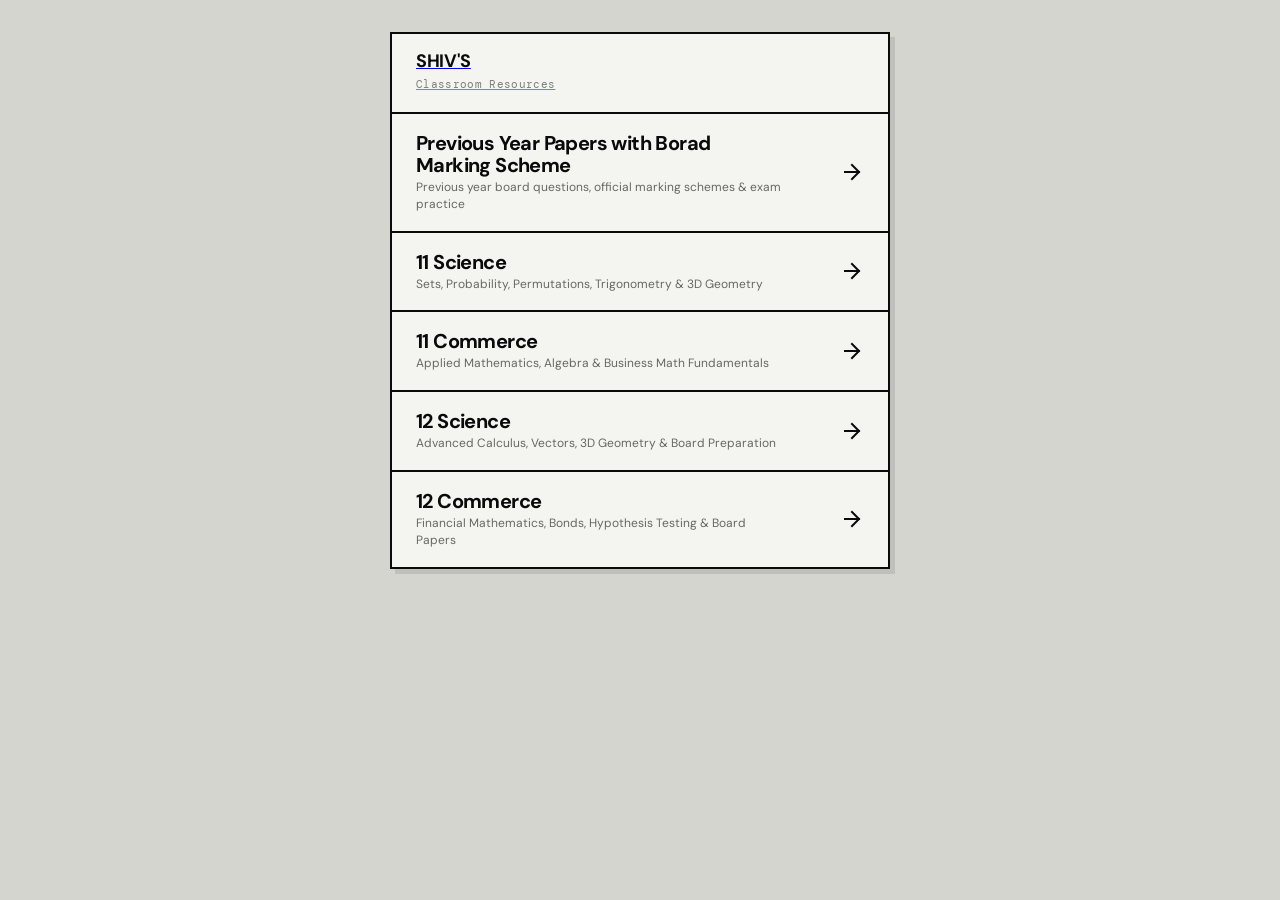
<file: index.html>
<!DOCTYPE html>
<html lang="en">
<head>
    <!-- Google tag (gtag.js) -->
<script async src="https://www.googletagmanager.com/gtag/js?id=G-BH613MMK97"></script>
<script>
  window.dataLayer = window.dataLayer || [];
  function gtag(){dataLayer.push(arguments);}
  gtag('js', new Date());

  gtag('config', 'G-BH613MMK97');
</script>

    <meta charset="UTF-8">
    <meta name="viewport" content="width=device-width, initial-scale=1.0">
    <title>Shiv's Classroom</title>
    <link rel="stylesheet" href="/style.css">
</head>

<body>
    <div class="app-container">

        <a href="/" class="header-link">
            <header>
                <span class="brand-bold">SHIV'S</span>
                <span class="brand-light">Classroom Resources</span>
            </header>
        </a>

        <a href="https://cbsepyq.com" target="_blank" rel="noopener noreferrer" class="category-card">
            <div class="category-content">
                <div class="category-title">Previous Year Papers with Borad Marking Scheme</div>
                <div class="category-description">
                    Previous year board questions, official marking schemes & exam practice
                </div>
            </div>

            <svg class="category-arrow" viewBox="0 0 24 24" fill="none" stroke="currentColor" stroke-linecap="square" stroke-linejoin="miter">
                <line x1="5" y1="12" x2="19" y2="12"></line>
                <polyline points="12 5 19 12 12 19"></polyline>
            </svg>
        </a>

        <a href="/11-science/" class="category-card">
            <div class="category-content">
                <div class="category-title">11 Science</div>
                <div class="category-description">
                    Sets, Probability, Permutations, Trigonometry & 3D Geometry
                </div>
            </div>

            <svg class="category-arrow" viewBox="0 0 24 24" fill="none" stroke="currentColor" stroke-linecap="square" stroke-linejoin="miter">
                <line x1="5" y1="12" x2="19" y2="12"></line>
                <polyline points="12 5 19 12 12 19"></polyline>
            </svg>
        </a>

        <a href="/11-commerce/" class="category-card">
            <div class="category-content">
                <div class="category-title">11 Commerce</div>
                <div class="category-description">
                    Applied Mathematics, Algebra & Business Math Fundamentals
                </div>
            </div>

            <svg class="category-arrow" viewBox="0 0 24 24" fill="none" stroke="currentColor" stroke-linecap="square" stroke-linejoin="miter">
                <line x1="5" y1="12" x2="19" y2="12"></line>
                <polyline points="12 5 19 12 12 19"></polyline>
            </svg>
        </a>

        <a href="/12-science/" class="category-card">
            <div class="category-content">
                <div class="category-title">12 Science</div>
                <div class="category-description">
                    Advanced Calculus, Vectors, 3D Geometry & Board Preparation
                </div>
            </div>

            <svg class="category-arrow" viewBox="0 0 24 24" fill="none" stroke="currentColor" stroke-linecap="square" stroke-linejoin="miter">
                <line x1="5" y1="12" x2="19" y2="12"></line>
                <polyline points="12 5 19 12 12 19"></polyline>
            </svg>
        </a>

        <a href="/12-commerce/" class="category-card">
            <div class="category-content">
                <div class="category-title">12 Commerce</div>
                <div class="category-description">
                    Financial Mathematics, Bonds, Hypothesis Testing & Board Papers
                </div>
            </div>

            <svg class="category-arrow" viewBox="0 0 24 24" fill="none" stroke="currentColor" stroke-linecap="square" stroke-linejoin="miter">
                <line x1="5" y1="12" x2="19" y2="12"></line>
                <polyline points="12 5 19 12 12 19"></polyline>
            </svg>
        </a>

    </div>
</body>
</html>
</file>
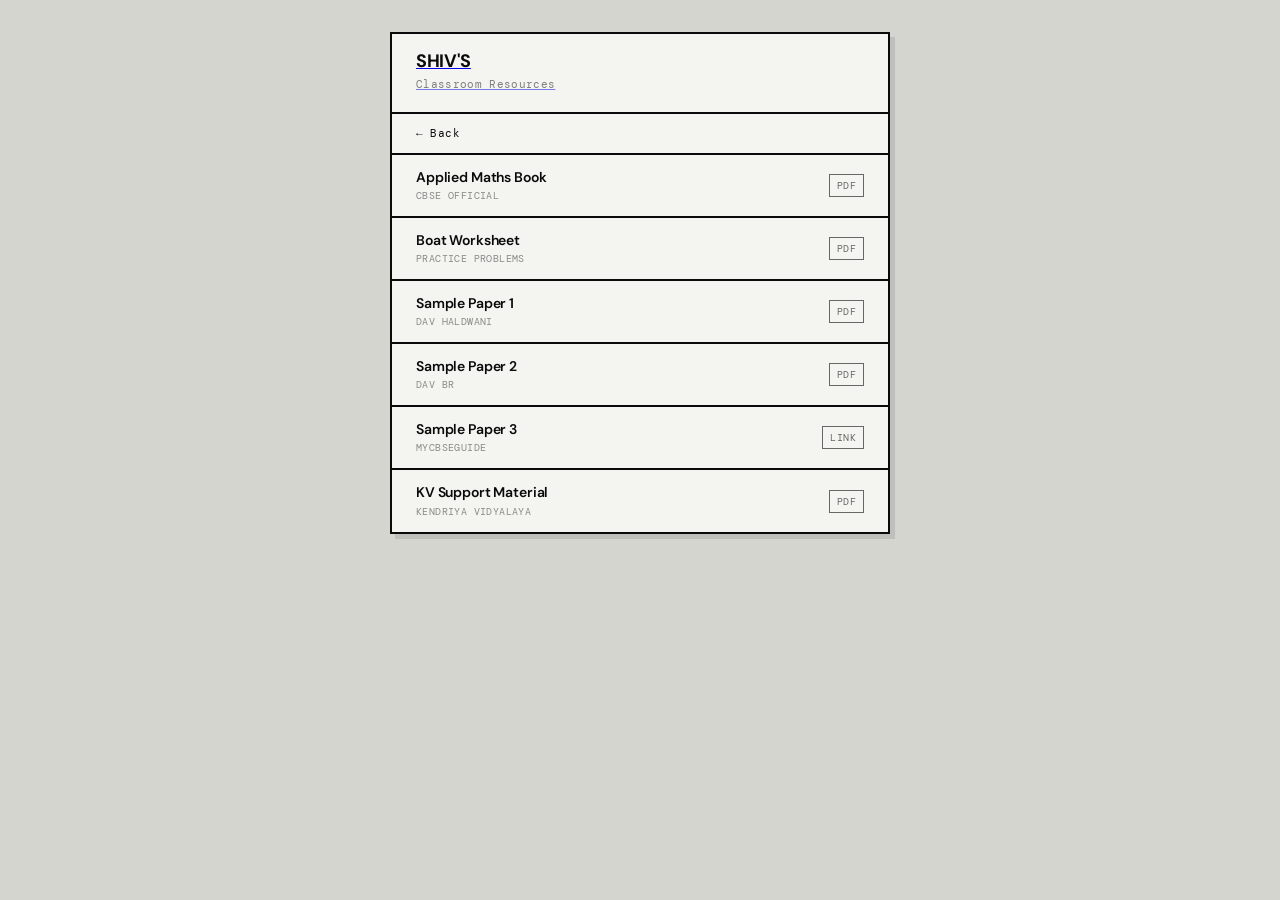
<file: 11-commerce/index.html>
<!DOCTYPE html>
<html lang="en">
<head>
    <meta charset="UTF-8">
    <meta name="viewport" content="width=device-width, initial-scale=1.0">
    <title>11 Commerce — Shiv's Classroom</title>
    <link rel="stylesheet" href="/style.css">
</head>
<body>
    <div class="app-container">

        <a href="/" class="header-link">
            <header>
                <span class="brand-bold">SHIV'S</span>
                <span class="brand-light">Classroom Resources</span>
            </header>
        </a>

        <a href="/" class="back-btn">← Back</a>

        <div class="resource-list">
            <a href="https://cbseacademic.nic.in/web_material/Manuals/Applied_Mathemathics.pdf" class="list-item" target="_blank">
                <div class="item-left">
                    <span class="item-title">Applied Maths Book</span>
                    <span class="item-meta">CBSE Official</span>
                </div>
                <span class="item-right">PDF</span>
            </a>
            <a href="https://pub-97d37aea4fae4c888b8fa45d04fb260d.r2.dev/11-commerce/BOAT.pdf" class="list-item" target="_blank">
                <div class="item-left">
                    <span class="item-title">Boat Worksheet</span>
                    <span class="item-meta">Practice Problems</span>
                </div>
                <span class="item-right">PDF</span>
            </a>
            <a href="https://davhaldwani.edu.in/File/5652/AppliedMaths_XI_2022-23.pdf" class="list-item" target="_blank">
                <div class="item-left">
                    <span class="item-title">Sample Paper 1</span>
                    <span class="item-meta">DAV Haldwani</span>
                </div>
                <span class="item-right">PDF</span>
            </a>
            <a href="https://davbr.org/File/4554/CYJ_PP_XI_AP-MATHS.pdf" class="list-item" target="_blank">
                <div class="item-left">
                    <span class="item-title">Sample Paper 2</span>
                    <span class="item-meta">DAV BR</span>
                </div>
                <span class="item-right">PDF</span>
            </a>
            <a href="https://mycbseguide.com/blog/cbse-class-11-applied-maths-sample-papers/" class="list-item" target="_blank">
                <div class="item-left">
                    <span class="item-title">Sample Paper 3</span>
                    <span class="item-meta">MyCBSEGuide</span>
                </div>
                <span class="item-right">Link</span>
            </a>
            <a href="https://drive.google.com/file/d/1ITdYCHi3yShAX7RWvqWe8uJIs19L_tcN/view" class="list-item" target="_blank">
                <div class="item-left">
                    <span class="item-title">KV Support Material</span>
                    <span class="item-meta">Kendriya Vidyalaya</span>
                </div>
                <span class="item-right">PDF</span>
            </a>
        </div>

    </div>
</body>
</html>
</file>
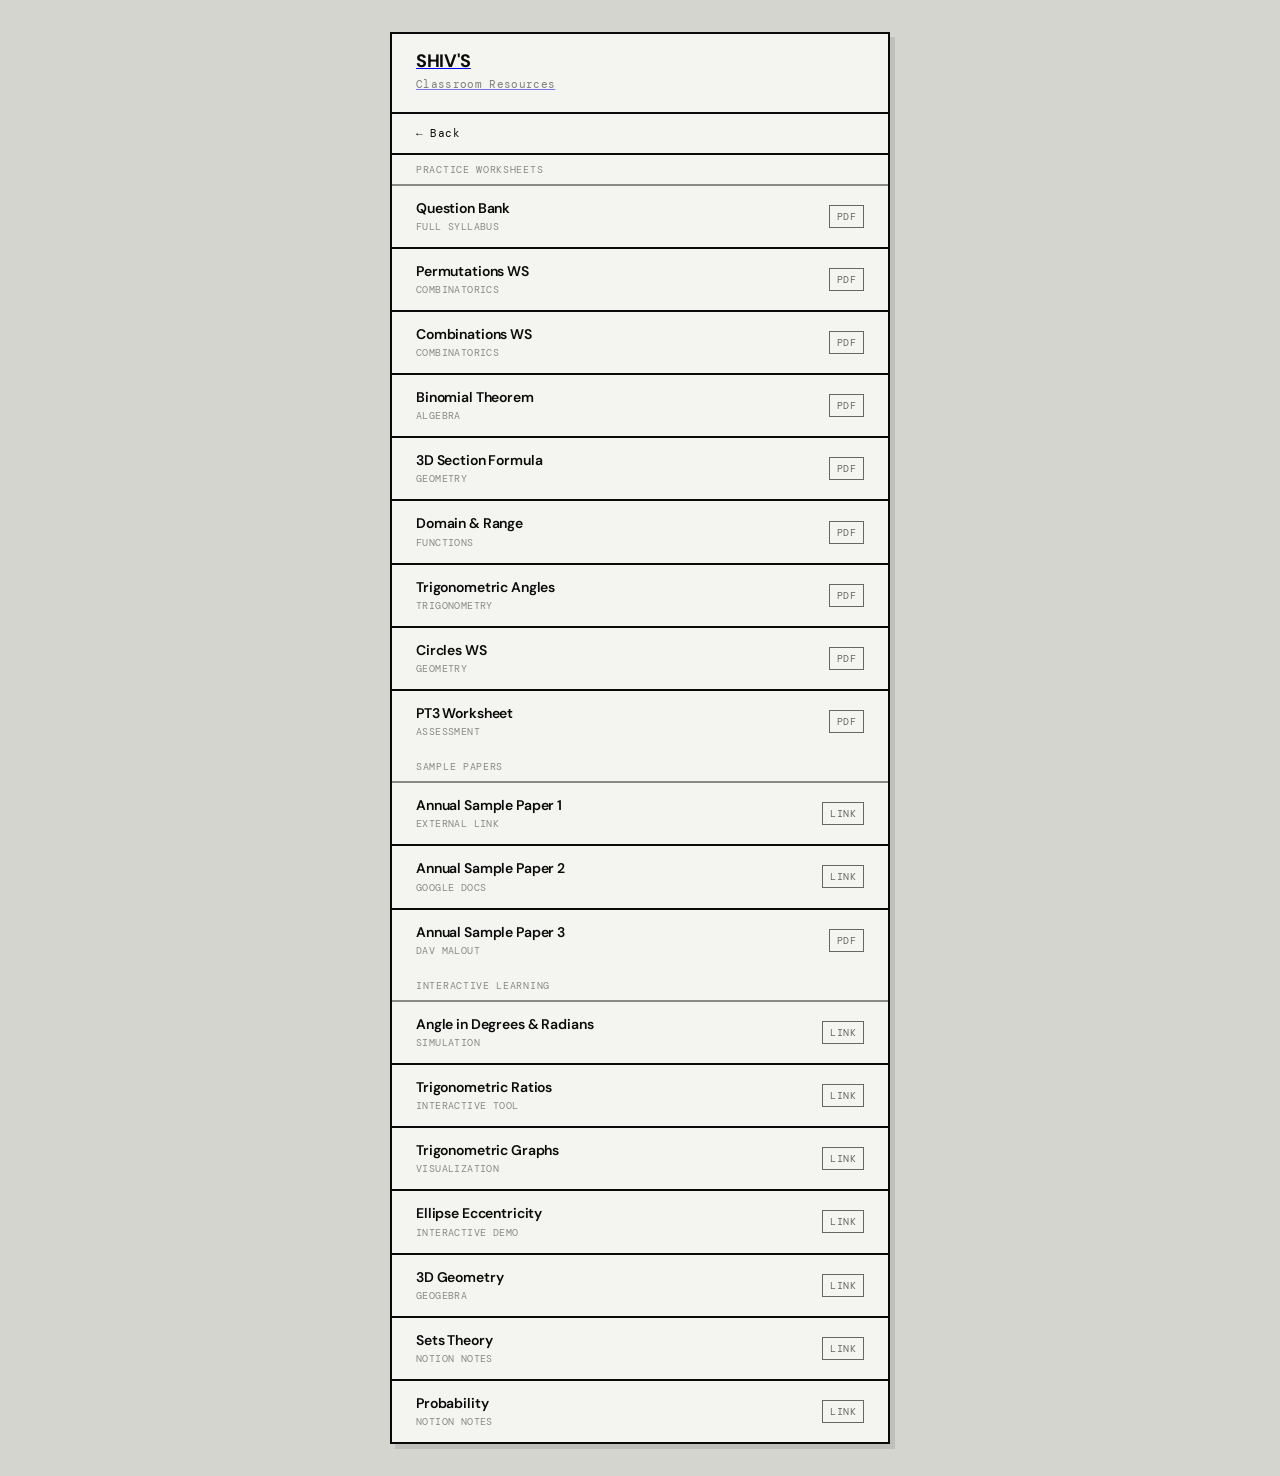
<file: 11-science/index.html>
<!DOCTYPE html>
<html lang="en">
<head>
    <meta charset="UTF-8">
    <meta name="viewport" content="width=device-width, initial-scale=1.0">
    <title>11 Science — Shiv's Classroom</title>
    <link rel="stylesheet" href="/style.css">
</head>
<body>
    <div class="app-container">

        <a href="/" class="header-link">
            <header>
                <span class="brand-bold">SHIV'S</span>
                <span class="brand-light">Classroom Resources</span>
            </header>
        </a>

        <a href="/" class="back-btn">← Back</a>

        <div class="section-header">Practice Worksheets</div>
        <div class="resource-list">
            <a href="https://pub-97d37aea4fae4c888b8fa45d04fb260d.r2.dev/11-science/question-bank.pdf" class="list-item" target="_blank">
                <div class="item-left">
                    <span class="item-title">Question Bank</span>
                    <span class="item-meta">Full Syllabus</span>
                </div>
                <span class="item-right">PDF</span>
            </a>
            <a href="https://pub-97d37aea4fae4c888b8fa45d04fb260d.r2.dev/11-science/permutations.pdf" class="list-item" target="_blank">
                <div class="item-left">
                    <span class="item-title">Permutations WS</span>
                    <span class="item-meta">Combinatorics</span>
                </div>
                <span class="item-right">PDF</span>
            </a>
            <a href="https://pub-97d37aea4fae4c888b8fa45d04fb260d.r2.dev/11-science/COMBINATIONS.pdf" class="list-item" target="_blank">
                <div class="item-left">
                    <span class="item-title">Combinations WS</span>
                    <span class="item-meta">Combinatorics</span>
                </div>
                <span class="item-right">PDF</span>
            </a>
            <a href="https://pub-97d37aea4fae4c888b8fa45d04fb260d.r2.dev/11-science/binomial-theorem.pdf" class="list-item" target="_blank">
                <div class="item-left">
                    <span class="item-title">Binomial Theorem</span>
                    <span class="item-meta">Algebra</span>
                </div>
                <span class="item-right">PDF</span>
            </a>
            <a href="https://pub-97d37aea4fae4c888b8fa45d04fb260d.r2.dev/11-science/3D%20Section%20Formula.pdf" class="list-item" target="_blank">
                <div class="item-left">
                    <span class="item-title">3D Section Formula</span>
                    <span class="item-meta">Geometry</span>
                </div>
                <span class="item-right">PDF</span>
            </a>
            <a href="https://pub-97d37aea4fae4c888b8fa45d04fb260d.r2.dev/11-science/domain-and-range-of-function.pdf" class="list-item" target="_blank">
                <div class="item-left">
                    <span class="item-title">Domain & Range</span>
                    <span class="item-meta">Functions</span>
                </div>
                <span class="item-right">PDF</span>
            </a>
            <a href="https://pub-97d37aea4fae4c888b8fa45d04fb260d.r2.dev/11-science/Value%20of%20Trig%20Ratios.pdf" class="list-item" target="_blank">
                <div class="item-left">
                    <span class="item-title">Trigonometric Angles</span>
                    <span class="item-meta">Trigonometry</span>
                </div>
                <span class="item-right">PDF</span>
            </a>
            <a href="https://pub-97d37aea4fae4c888b8fa45d04fb260d.r2.dev/11-science/circles.pdf" class="list-item" target="_blank">
                <div class="item-left">
                    <span class="item-title">Circles WS</span>
                    <span class="item-meta">Geometry</span>
                </div>
                <span class="item-right">PDF</span>
            </a>
            <a href="https://pub-97d37aea4fae4c888b8fa45d04fb260d.r2.dev/11-science/PT3%20Mathematics%20Worksheet.pdf" class="list-item" target="_blank">
                <div class="item-left">
                    <span class="item-title">PT3 Worksheet</span>
                    <span class="item-meta">Assessment</span>
                </div>
                <span class="item-right">PDF</span>
            </a>
        </div>

        <div class="section-header">Sample Papers</div>
        <div class="resource-list">
            <a href="https://kumarsir34.wordpress.com/%f0%9f%91%89maths-class-xi/" class="list-item" target="_blank">
                <div class="item-left">
                    <span class="item-title">Annual Sample Paper 1</span>
                    <span class="item-meta">External Link</span>
                </div>
                <span class="item-right">Link</span>
            </a>
            <a href="https://docs.google.com/document/d/1RixJESE2gh48lHGtp2EOSSXuN6s773tE/edit" class="list-item" target="_blank">
                <div class="item-left">
                    <span class="item-title">Annual Sample Paper 2</span>
                    <span class="item-meta">Google Docs</span>
                </div>
                <span class="item-right">Link</span>
            </a>
            <a href="https://davschoolmalout.org/File/424/NoticeBoard_ff2de4bf-5868-45b2-b772-89609bcea723_SAMPLE%20PAPER%20MATHS.pdf" class="list-item" target="_blank">
                <div class="item-left">
                    <span class="item-title">Annual Sample Paper 3</span>
                    <span class="item-meta">DAV Malout</span>
                </div>
                <span class="item-right">PDF</span>
            </a>
        </div>

        <div class="section-header">Interactive Learning</div>
        <div class="resource-list">
            <a href="https://samnewgit.github.io/anglesimulation/" class="list-item" target="_blank">
                <div class="item-left">
                    <span class="item-title">Angle in Degrees & Radians</span>
                    <span class="item-meta">Simulation</span>
                </div>
                <span class="item-right">Link</span>
            </a>
            <a href="http://samnewgit.github.io/trigratio/" class="list-item" target="_blank">
                <div class="item-left">
                    <span class="item-title">Trigonometric Ratios</span>
                    <span class="item-meta">Interactive Tool</span>
                </div>
                <span class="item-right">Link</span>
            </a>
            <a href="https://samnewgit.github.io/triggraph/" class="list-item" target="_blank">
                <div class="item-left">
                    <span class="item-title">Trigonometric Graphs</span>
                    <span class="item-meta">Visualization</span>
                </div>
                <span class="item-right">Link</span>
            </a>
            <a href="https://samnewgit.github.io/ellipse-eccentricity/" class="list-item" target="_blank">
                <div class="item-left">
                    <span class="item-title">Ellipse Eccentricity</span>
                    <span class="item-meta">Interactive Demo</span>
                </div>
                <span class="item-right">Link</span>
            </a>
            <a href="https://www.geogebra.org/m/b6bk3auz" class="list-item" target="_blank">
                <div class="item-left">
                    <span class="item-title">3D Geometry</span>
                    <span class="item-meta">GeoGebra</span>
                </div>
                <span class="item-right">Link</span>
            </a>
            <a href="https://flashy-poppyseed-094.notion.site/11SCI-Sets-20432a4c15a5800fa960e1e7217be522" class="list-item" target="_blank">
                <div class="item-left">
                    <span class="item-title">Sets Theory</span>
                    <span class="item-meta">Notion Notes</span>
                </div>
                <span class="item-right">Link</span>
            </a>
            <a href="https://flashy-poppyseed-094.notion.site/11SCI-Probability-20432a4c15a5805480f0e4a03f51e6e1" class="list-item" target="_blank">
                <div class="item-left">
                    <span class="item-title">Probability</span>
                    <span class="item-meta">Notion Notes</span>
                </div>
                <span class="item-right">Link</span>
            </a>
        </div>

    </div>
</body>
</html>
</file>
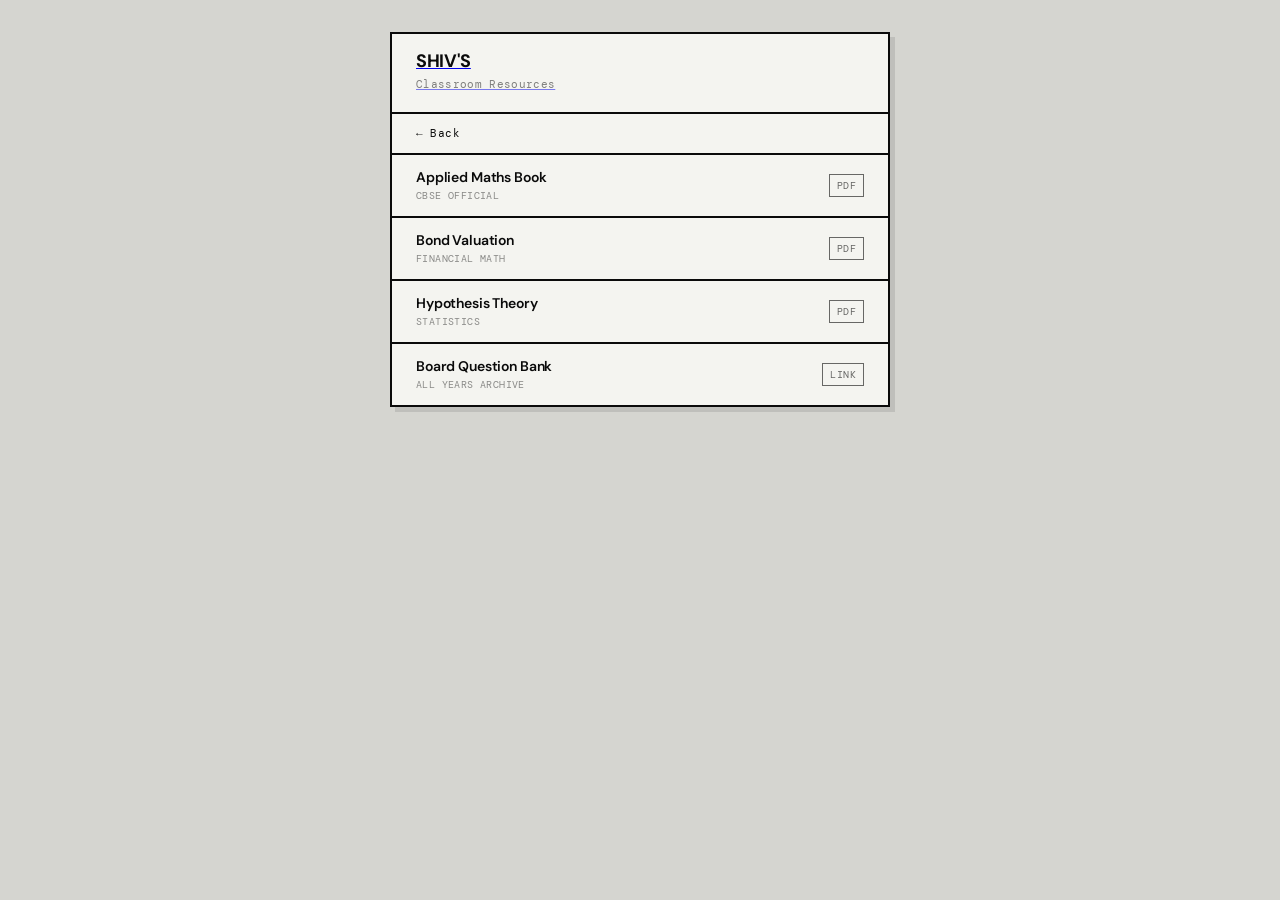
<file: 12-commerce/index.html>
<!DOCTYPE html>
<html lang="en">
<head>
    <meta charset="UTF-8">
    <meta name="viewport" content="width=device-width, initial-scale=1.0">
    <title>12 Commerce — Shiv's Classroom</title>
    <link rel="stylesheet" href="/style.css">
</head>
<body>
    <div class="app-container">

        <a href="/" class="header-link">
            <header>
                <span class="brand-bold">SHIV'S</span>
                <span class="brand-light">Classroom Resources</span>
            </header>
        </a>

        <a href="/" class="back-btn">← Back</a>

        <div class="resource-list">
            <a href="https://cbseacademic.nic.in/web_material/Manuals/Book%20_Applied_Mathematics_ClassXII.pdf" class="list-item" target="_blank">
                <div class="item-left">
                    <span class="item-title">Applied Maths Book</span>
                    <span class="item-meta">CBSE Official</span>
                </div>
                <span class="item-right">PDF</span>
            </a>
            
            <a href="https://pub-97d37aea4fae4c888b8fa45d04fb260d.r2.dev/12-commerce/Bond%20Valuation.pdf" class="list-item" target="_blank">
                <div class="item-left">
                    <span class="item-title">Bond Valuation</span>
                    <span class="item-meta">Financial Math</span>
                </div>
                <span class="item-right">PDF</span>
            </a>
            <a href="https://pub-97d37aea4fae4c888b8fa45d04fb260d.r2.dev/12-commerce/Hypothesis.pdf" class="list-item" target="_blank">
                <div class="item-left">
                    <span class="item-title">Hypothesis Theory</span>
                    <span class="item-meta">Statistics</span>
                </div>
                <span class="item-right">PDF</span>
            </a>
            <a href="https://appliedmaths.site/" class="list-item" target="_blank">
                <div class="item-left">
                    <span class="item-title">Board Question Bank</span>
                    <span class="item-meta">All Years Archive</span>
                </div>
                <span class="item-right">Link</span>
            </a>
        </div>

    </div>
</body>
</html>
</file>
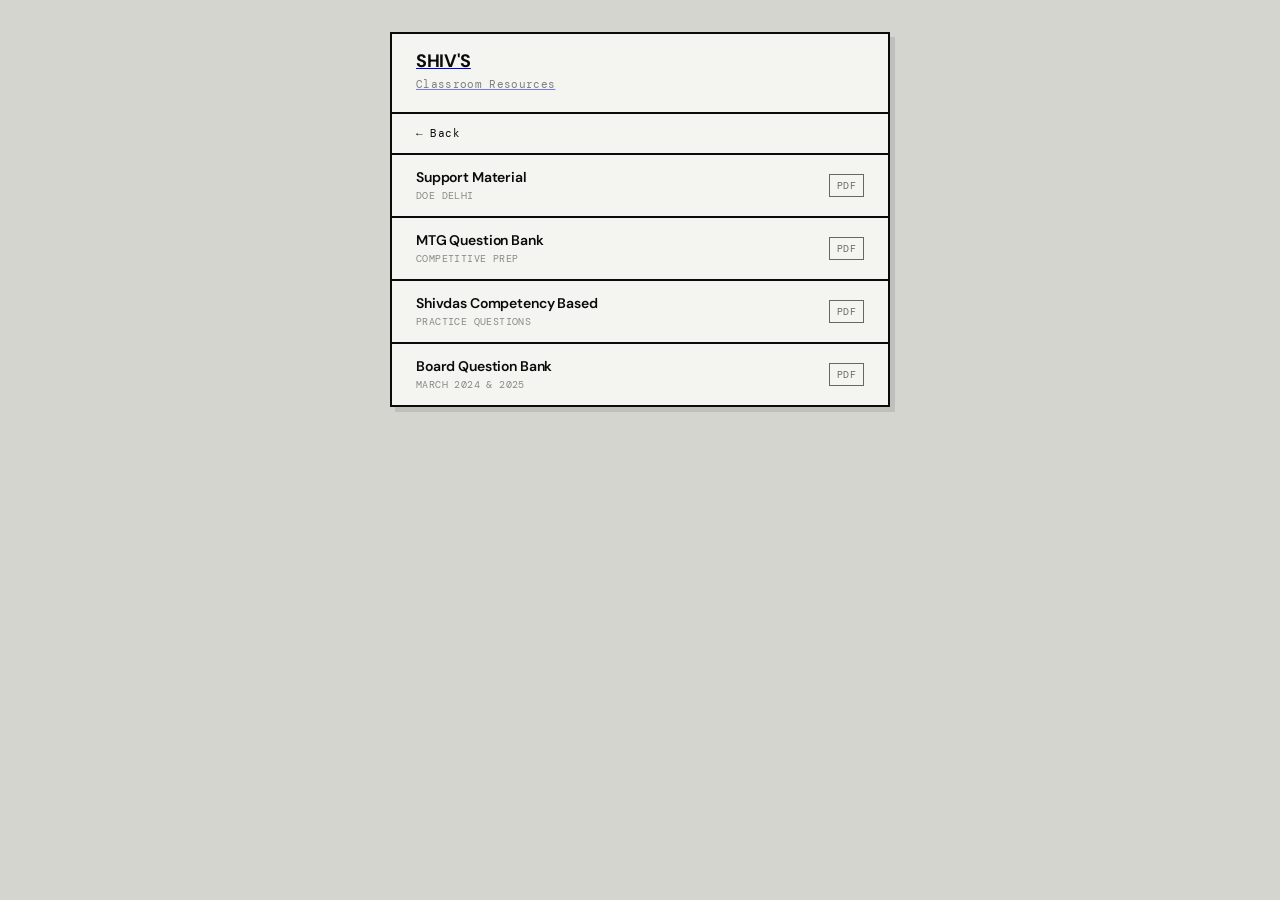
<file: 12-science/index.html>
<!DOCTYPE html>
<html lang="en">
<head>
    <meta charset="UTF-8">
    <meta name="viewport" content="width=device-width, initial-scale=1.0">
    <title>12 Science — Shiv's Classroom</title>
    <link rel="stylesheet" href="/style.css">
</head>
<body>
    <div class="app-container">

        <a href="/" class="header-link">
            <header>
                <span class="brand-bold">SHIV'S</span>
                <span class="brand-light">Classroom Resources</span>
            </header>
        </a>

        <a href="/" class="back-btn">← Back</a>

        <div class="resource-list">
            <a href="https://pub-97d37aea4fae4c888b8fa45d04fb260d.r2.dev/12-science/12th%20Support%20Material%20DOE%20Delhi.pdf" class="list-item" target="_blank">
                <div class="item-left">
                    <span class="item-title">Support Material</span>
                    <span class="item-meta">DOE Delhi</span>
                </div>
                <span class="item-right">PDF</span>
            </a>
            <a href="https://pub-97d37aea4fae4c888b8fa45d04fb260d.r2.dev/12-science/MTG.pdf" class="list-item" target="_blank">
                <div class="item-left">
                    <span class="item-title">MTG Question Bank</span>
                    <span class="item-meta">Competitive Prep</span>
                </div>
                <span class="item-right">PDF</span>
            </a>
            <a href="https://drive.google.com/file/d/16Je9yiyprS06jnGP3enlC1BM2ljnXVQe/view" class="list-item" target="_blank">
                <div class="item-left">
                    <span class="item-title">Shivdas Competency Based</span>
                    <span class="item-meta">Practice Questions</span>
                </div>
                <span class="item-right">PDF</span>
            </a>
            <a href="https://pub-97d37aea4fae4c888b8fa45d04fb260d.r2.dev/12-science/Board%30QB.pdf" class="list-item" target="_blank">
                <div class="item-left">
                    <span class="item-title">Board Question Bank</span>
                    <span class="item-meta">March 2024 & 2025</span>
                </div>
                <span class="item-right">PDF</span>
            </a>
        </div>

    </div>
</body>
</html>
</file>
<file: style.css>
@import url('https://fonts.googleapis.com/css2?family=DM+Mono:wght@400;500&family=DM+Sans:ital,wght@0,400;0,500;0,700;1,400&display=swap');

:root {
    --bg-color: #F4F4F0;
    --text-primary: #0a0a0a;
    --border-color: #0a0a0a;
    --font-body: 'DM Sans', 'Helvetica Neue', sans-serif;
    --font-mono: 'DM Mono', 'Courier New', monospace;
    --spacing-unit: 24px;        /* ← original, untouched */
    --max-width: 500px;
    --border-weight: 2px;
}

*, *::before, *::after {
    box-sizing: border-box;
    margin: 0;
    padding: 0;
    -webkit-font-smoothing: antialiased;
}

body {
    background-color: #DDDDD8;
    color: var(--text-primary);
    font-family: var(--font-body);
    font-size: 14px;
    line-height: 1.5;
    display: flex;
    justify-content: center;
    align-items: flex-start;
    min-height: 100vh;
    padding: 24px 20px;
}

.app-container {
    width: 100%;
    max-width: var(--max-width);
    background-color: var(--bg-color);
    border: var(--border-weight) solid var(--border-color);
    display: flex;
    flex-direction: column;
    box-shadow: 5px 5px 0px rgba(0,0,0,0.1);
}

/* ── Header ── */
header {
    padding: 18px var(--spacing-unit);
    border-bottom: var(--border-weight) solid var(--border-color);
    background: var(--bg-color);
    display: block;
    color: var(--text-primary);
    text-decoration: none;
    transition: background 0.15s;
}
header:hover { background: #0a0a0a; color: #fff; }
header:hover .brand-light { color: #999; }

.brand-bold {
    font-weight: 700;
    display: block;
    font-size: 18px;
    line-height: 1;
    letter-spacing: -0.02em;
    margin-bottom: 3px;
}
.brand-light {
    font-family: var(--font-mono);
    font-weight: 400;
    font-size: 11px;
    letter-spacing: 0.03em;
    opacity: 0.5;
}

/* ── Back Button ── */
.back-btn {
    padding: 11px var(--spacing-unit);
    border-bottom: var(--border-weight) solid var(--border-color);
    cursor: pointer;
    font-family: var(--font-mono);
    font-size: 11px;
    letter-spacing: 0.04em;
    transition: all 0.15s;
    background: var(--bg-color);
    display: block;
    text-decoration: none;
    color: var(--text-primary);
}
.back-btn:hover { background: #0a0a0a; color: #fff; }

/* ── Category Cards ── */
.category-card {
    padding: 18px var(--spacing-unit);
    border-bottom: var(--border-weight) solid var(--border-color);
    display: flex;
    justify-content: space-between;
    align-items: center;
    cursor: pointer;
    transition: all 0.15s;
    background: var(--bg-color);
    text-decoration: none;
    color: var(--text-primary);
}
.category-card:last-child { border-bottom: none; }
.category-card:hover,
.category-card:active { background: #0a0a0a; color: #fff; }
.category-card:hover .category-description { color: #888; }
.category-card:hover .category-arrow { stroke: #fff; }

.category-content {
    display: flex;
    flex-direction: column;
    gap: 3px;
    max-width: 82%;
}
.category-title {
    font-size: 20px;
    font-weight: 700;
    letter-spacing: -0.03em;
    line-height: 1.1;
}
.category-description {
    font-size: 12px;
    line-height: 1.4;
    font-weight: 400;
    opacity: 0.6;
}
.category-arrow {
    width: 24px;
    height: 24px;
    stroke: var(--text-primary);
    stroke-width: 2;
    flex-shrink: 0;
}

/* ── Section Header ── */
.section-header {
    padding: 7px var(--spacing-unit);
    font-family: var(--font-mono);
    font-size: 10px;
    letter-spacing: 0.07em;
    text-transform: uppercase;
    background: var(--bg-color);
    border-bottom: var(--border-weight) solid var(--border-color);
    opacity: 0.45;
}

/* ── List Items ── */
.resource-list { display: flex; flex-direction: column; }

.list-item {
    display: flex;
    justify-content: space-between;
    align-items: center;
    padding: 13px var(--spacing-unit);
    border-bottom: var(--border-weight) solid var(--border-color);
    text-decoration: none;
    color: var(--text-primary);
    transition: all 0.15s;
    background: var(--bg-color);
    gap: 12px;
}
.list-item:last-child { border-bottom: none; }
.list-item:hover,
.list-item:active { background: #0a0a0a; color: #fff; }
.list-item:hover .item-meta { color: #888; }
.list-item:hover .item-right { color: #fff; border-color: #555; }

.item-left {
    display: flex;
    flex-direction: column;
    gap: 2px;
}
.item-title {
    font-size: 14px;
    font-weight: 600;
    letter-spacing: -0.01em;
    line-height: 1.3;
}
.item-meta {
    font-family: var(--font-mono);
    font-size: 10px;
    text-transform: uppercase;
    letter-spacing: 0.04em;
    opacity: 0.45;
}
.item-right {
    font-family: var(--font-mono);
    font-size: 10px;
    letter-spacing: 0.04em;
    text-transform: uppercase;
    white-space: nowrap;
    border: 1.5px solid currentColor;
    padding: 3px 7px;
    opacity: 0.6;
    flex-shrink: 0;
}

/* ── About Page ── */
.about-hero {
    padding: 20px var(--spacing-unit) 18px;
    border-bottom: var(--border-weight) solid var(--border-color);
}
.about-name {
    font-size: 24px;
    font-weight: 700;
    letter-spacing: -0.03em;
    line-height: 1;
    margin-bottom: 4px;
}
.about-tagline {
    font-family: var(--font-mono);
    font-size: 10px;
    text-transform: uppercase;
    letter-spacing: 0.07em;
    opacity: 0.4;
    margin-bottom: 10px;
}
.about-bio {
    font-size: 13px;
    line-height: 1.6;
    opacity: 0.85;
}
.about-contact-row {
    display: flex;
    flex-wrap: wrap;
    gap: 6px;
    margin-top: 12px;
}
.contact-chip {
    font-family: var(--font-mono);
    font-size: 10px;
    letter-spacing: 0.05em;
    text-transform: uppercase;
    border: 1.5px solid var(--border-color);
    padding: 4px 9px;
    text-decoration: none;
    color: var(--text-primary);
    transition: all 0.15s;
}
.contact-chip:hover { background: #0a0a0a; color: #fff; border-color: #0a0a0a; }

/* ── Experience ── */
.exp-item {
    padding: 15px var(--spacing-unit);
    border-bottom: var(--border-weight) solid var(--border-color);
}
.exp-item:last-child { border-bottom: none; }
.exp-header {
    display: flex;
    justify-content: space-between;
    align-items: flex-start;
    gap: 8px;
    margin-bottom: 2px;
}
.exp-role {
    font-size: 13px;
    font-weight: 700;
    letter-spacing: -0.01em;
    line-height: 1.2;
}
.exp-date {
    font-family: var(--font-mono);
    font-size: 9px;
    text-transform: uppercase;
    letter-spacing: 0.05em;
    border: 1.5px solid var(--border-color);
    padding: 2px 6px;
    white-space: nowrap;
    flex-shrink: 0;
    opacity: 0.55;
}
.exp-company {
    font-family: var(--font-mono);
    font-size: 10px;
    text-transform: uppercase;
    letter-spacing: 0.06em;
    opacity: 0.4;
    margin-bottom: 7px;
}
.exp-bullets {
    list-style: none;
    display: flex;
    flex-direction: column;
    gap: 3px;
}
.exp-bullets li {
    font-size: 12px;
    line-height: 1.5;
    padding-left: 14px;
    position: relative;
    opacity: 0.75;
}
.exp-bullets li::before {
    content: '–';
    position: absolute;
    left: 0;
    opacity: 0.4;
}

/* ── Skills ── */
.skills-block {
    padding: 14px var(--spacing-unit);
    border-bottom: var(--border-weight) solid var(--border-color);
    display: flex;
    flex-direction: column;
    gap: 8px;
}
.skills-block:last-child { border-bottom: none; }
.skill-row { display: flex; flex-direction: column; gap: 2px; }
.skill-label {
    font-family: var(--font-mono);
    font-size: 9px;
    text-transform: uppercase;
    letter-spacing: 0.08em;
    opacity: 0.38;
}
.skill-value { font-size: 12px; font-weight: 500; line-height: 1.4; }

/* ── Education ── */
.edu-item {
    padding: 13px var(--spacing-unit);
    border-bottom: var(--border-weight) solid var(--border-color);
    display: flex;
    justify-content: space-between;
    align-items: center;
    gap: 8px;
}
.edu-item:last-child { border-bottom: none; }
.edu-degree { font-size: 13px; font-weight: 700; letter-spacing: -0.01em; margin-bottom: 2px; }
.edu-school {
    font-family: var(--font-mono);
    font-size: 10px;
    text-transform: uppercase;
    letter-spacing: 0.04em;
    opacity: 0.4;
}
.edu-year {
    font-family: var(--font-mono);
    font-size: 10px;
    border: 1.5px solid var(--border-color);
    padding: 2px 7px;
    white-space: nowrap;
    flex-shrink: 0;
    opacity: 0.55;
}

/* ── Scrollbar ── */
::-webkit-scrollbar { width: 8px; }
::-webkit-scrollbar-track { background: var(--bg-color); }
::-webkit-scrollbar-thumb { background: #ccc; }
::-webkit-scrollbar-thumb:hover { background: #999; }

/* ── Mobile ── */
@media (max-width: 480px) {
    body { padding: 0; background-color: var(--bg-color); }
    .app-container { border: none; box-shadow: none; max-width: 100%; }
    .category-title { font-size: 18px; }
    .about-name { font-size: 20px; }
}
@media (min-width: 768px) {
    body { background-color: #D5D5D0; padding: 32px 20px; }
}
</file>
